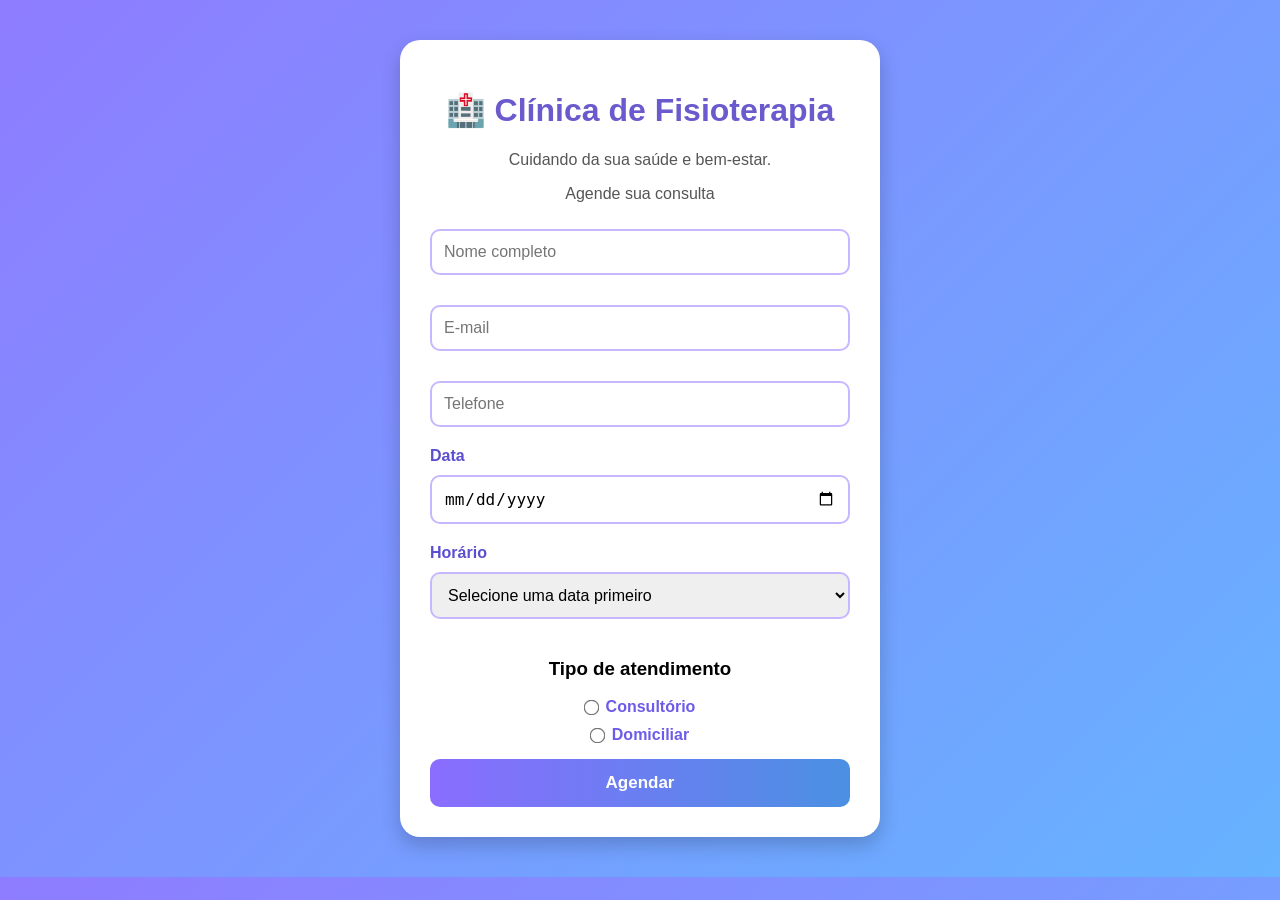
<file: index.html>
<!DOCTYPE html>
<html lang="pt-BR">
<head>
    <meta charset="UTF-8">
    <meta name="viewport" content="width=device-width, initial-scale=1.0">
    <title>Clínica de Fisioterapia</title>
    <link rel="stylesheet" href="styles/styles.css">
</head>
<body>

    <div class="container">
        <h1>🏥 Clínica de Fisioterapia</h1>
        <p>Cuidando da sua saúde e bem-estar.</p>
        <p>Agende sua consulta</p>

        <form id="formulario">

            <input type="text" id="nome" placeholder="Nome completo" required>

            <input type="email" id="email" placeholder="E-mail" required>

            <input type="tel" id="telefone" placeholder="Telefone" required>

            <label for="data">Data</label>
            <input type="date" id="data" min="2026-01-01" required>

            <label for="horario">Horário</label>
            <select id="horario" required>
                <option value="">Selecione uma data primeiro</option>
            </select>

            <div class="atendimento-container">
                <h3>Tipo de atendimento</h3>
                <div class="atendimento-opcoes">
                    <label class="radio-label">
                        <input type="radio" name="tipo" value="consultorio" required>
                        <span class="radio-text">Consultório</span>
                    </label>

                    <label class="radio-label">
                        <input type="radio" name="tipo" value="domiciliar" required>
                        <span class="radio-text">Domiciliar</span>
                    </label>
                </div>
            </div>

            <div id="endereco">

                <input type="text" id="cep" placeholder="CEP (somente números)">

                <input type="text" id="rua" placeholder="Rua">

                <input type="text" id="numero" placeholder="Número">

                <input type="text" id="bairro" placeholder="Bairro">

                <label for="cidade">Cidade</label>
                <select id="cidade">
                    <option value="" disabled selected>Selecione a cidade</option>
                    <option value="nova-odessa">Nova Odessa</option>
                    <option value="americana">Americana</option>
                    <option value="sumare">Sumaré</option>
                </select>

            </div>

            <button type="submit">Agendar</button>

        </form>

    </div>

<script src="script.js"></script>

</body>
</html>
</file>
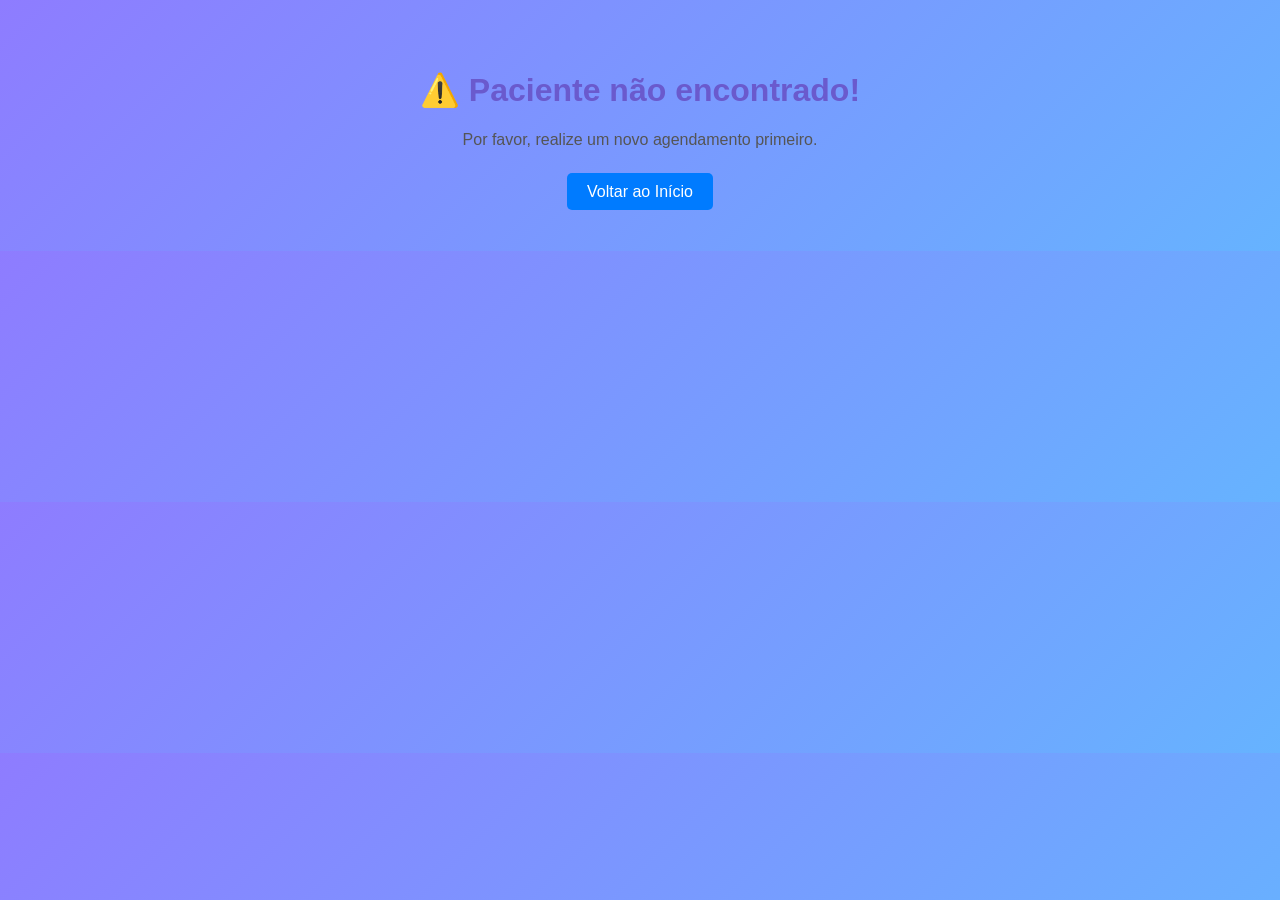
<file: perfil.html>
<!DOCTYPE html>
<html lang="pt-BR">

<head>

    <meta charset="UTF-8">
    <meta name="viewport" content="width=device-width, initial-scale=1.0">

    <title>Área do Paciente</title>

    <link rel="stylesheet" href="styles/styles.css">

</head>

<body>

<div class="container">
    <div class="acoes-botoes">
                <button type="button" class="btn-voltar" onclick="window.history.back()">⬅ Voltar</button>
            </div>

    <h1>🏥 Clínica de Fisioterapia</h1>

    <h2>
        Olá, <span id="nomePaciente"></span>!
    </h2>

    <p>Bem-vindo(a) à sua área do paciente.</p>

    <hr>

    <h3>📅 Meus Agendamentos</h3>

    <div id="listaAgendamentos"></div>

    <br>

    <button onclick="compartilhar()">
        📤 Compartilhar Agendamento
    </button>

    <br><br>

    <button onclick="baixar()">
        📥 Baixar Comprovante
    </button>

    <br><br>

    <button onclick="cancelarTodos()">
        🗑️ Cancelar Todos os Agendamentos
    </button>

    <br><br>

    <a href="index.html">
        <button>
            ➕ Novo Agendamento
        </button>
    </a>

</div>

<script src="perfil.js"></script>

</body>
</html>
</file>
<file: styles/styles.css>
body{
    margin:0;
    font-family:Arial, Helvetica, sans-serif;
    background:linear-gradient(135deg,#8E7CFF,#66B3FF);
}

.container{
    width:420px;
    margin:40px auto;
    background:white;
    padding:30px;
    border-radius:20px;
    box-shadow:0 8px 20px rgba(0,0,0,0.2);
}

h1{
    text-align:center;
    color:#6A5ACD;
}

p{
    text-align:center;
    color:#555;
}

label{
    font-weight:bold;
    color:#5B4FCF;
}

input,
select{
    width:100%;
    padding:12px;
    margin:10px 0 20px;
    border:2px solid #C6B7FF;
    border-radius:10px;
    box-sizing:border-box;
    font-size:16px;
}

input:focus,
select:focus{
    outline:none;
    border-color:#4A90E2;
}

button{
    width:100%;
    padding:14px;
    background:linear-gradient(90deg,#8A6DFF,#4A90E2);
    color:white;
    border:none;
    border-radius:10px;
    font-size:17px;
    font-weight:bold;
    cursor:pointer;
    transition:.3s;
}

button:hover{
    transform:scale(1.03);
    opacity:.9;
}

#endereco{
    display:none;
    margin-top:15px;
    border-top:2px solid #DDD;
    padding-top:20px;
}

.card{
    background:#F5F1FF;
    padding:15px;
    border-radius:12px;
    margin-bottom:15px;
    border-left:6px solid #6A5ACD;

}

.acoes-botoes {
    display: flex;
    gap: 10px;
    margin-top: 15px;
}

.btn-voltar, .btn-nova-conta {
    flex: 1;
    padding: 0px;
    border: none;
    border-radius: 4px;
    cursor: pointer;
    font-weight: bold;
}

.btn-voltar {
    background-color: #6c757d;
    color: white;
}

.atendimento-container {
    width: 100%;
    margin-bottom: 20px; 
}

.atendimento-opcoes {
    display: flex;
    flex-direction: column; 
    align-items: center;    
    gap: 15px;              
}

.radio-label {
    display: flex;
    align-items: center; 
    cursor: pointer;
    font-family: sans-serif;
}

.radio-label input[type="radio"] {
    margin: 0;
    margin-right: 10px;    
    transform: scale(1.2); 
}

.radio-text {
    color: #6C5CE7; 
    font-weight: bold;
    display: inline-block; 
}

/* Centralização do Tipo de Atendimento */
.atendimento-container {
    width: 100%;
    text-align: center;
    margin: 15px 0;
}

.atendimento-opcoes {
    display: flex;
    flex-direction: column;
    align-items: center;
    gap: 10px;
    margin-top: 10px;
}

.radio-label {
    display: flex;
    align-items: center;
    cursor: pointer;
}

.radio-label input[type="radio"] {
    margin-right: 8px;
    transform: scale(1.2);
}

.radio-text {
    color: #6C5CE7;
    font-weight: bold;
}

/* Botões do Rodapé */
.acoes-botoes {
    display: flex;
    gap: 10px;
    margin-top: 15px;
}

.btn-voltar, .btn-nova-conta {
    flex: 1;
    padding: 10px;
    border: none;
    border-radius: 5px;
    cursor: pointer;
    font-weight: bold;
}

.btn-voltar {
    background-color: #6c757d;
    color: white;
}

.btn-nova-conta {
    background-color: #28a745;
    color: white;
}
</file>
